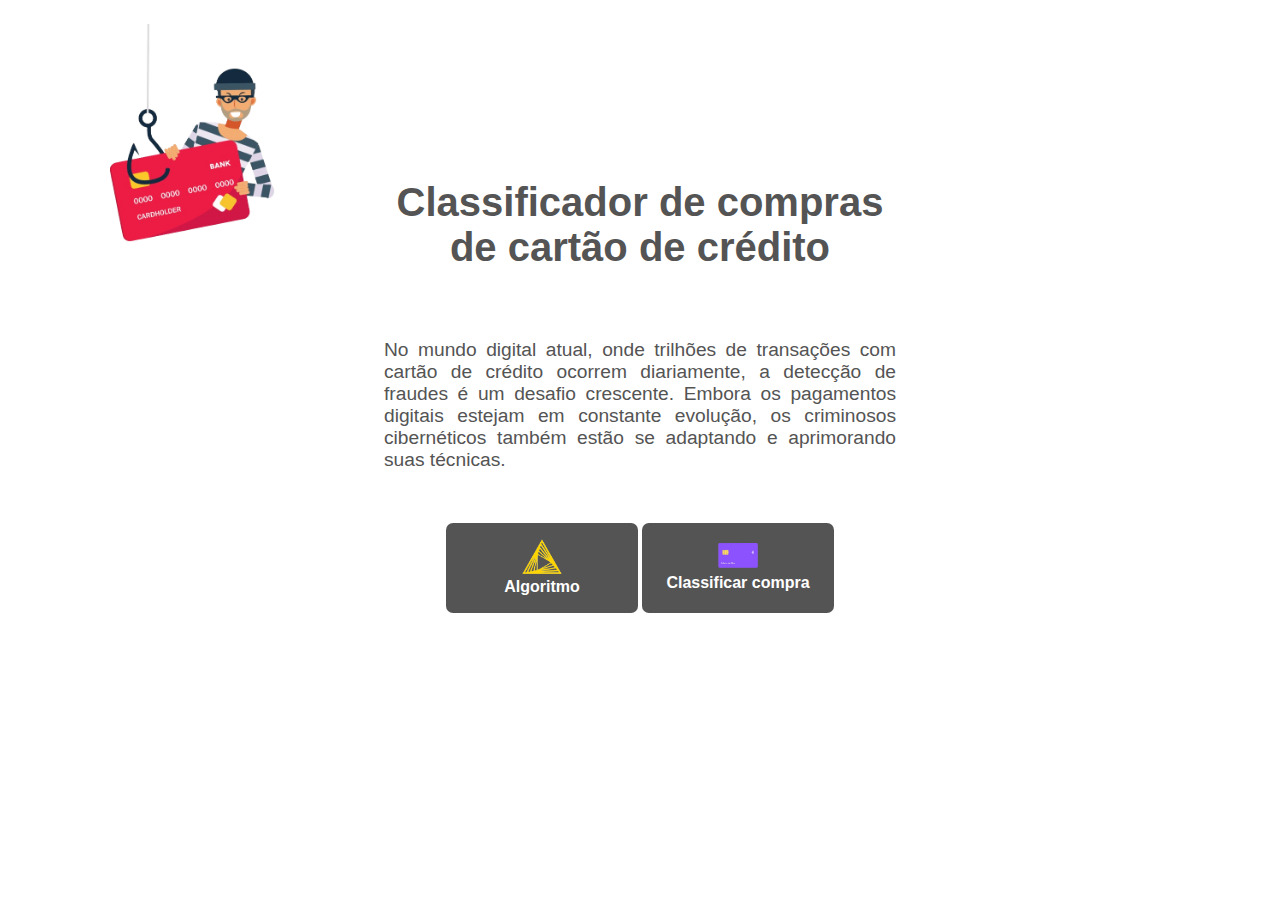
<file: index.html>
<!DOCTYPE html>
<html lang="en">
<head>
    <meta charset="UTF-8">
    <meta name="viewport" content="width=device-width, initial-scale=1.0">
    <link rel="stylesheet" href="styles/index-styles.css">
    <title>Classificador de compras</title>
</head>
<body>
    <div class="home">
        <header>
            <div class="logo-container">
                <a href="https://www.kaggle.com/datasets/dhanushnarayananr/credit-card-fraud" target="_blank"><img src="img/logo.png"></a>
            </div>
            <div class="title-container">
                Classificador de compras de cartão de crédito 
            </div>
            <div class="ajuste">

            </div>
        </header>
        <main>
            <div class="main-text"> 
                No mundo digital atual, onde trilhões de transações com cartão de crédito ocorrem diariamente, a detecção de fraudes é um desafio crescente. Embora os pagamentos digitais estejam em constante evolução, os criminosos cibernéticos também estão se adaptando e aprimorando suas técnicas.
            </div>
            <div class="main-links">
                <a href="infos.html">
                    <button>
                        <span>
                            <img class="knime-logo" src="img/knime-logo.png">
                        </span>
                        <span>
                            Algoritmo
                        </span>
                    </button>
                </a>
                <a href="classification.html">
                    <button>
                        <span>
                            <img class="card-icon" src="img/card-icon.png">
                        </span>
                        <span>
                            Classificar compra
                        </span>
                    </button>
                </a>
            </div>  
        </main>

    </div>
</body>
</html>
</file>
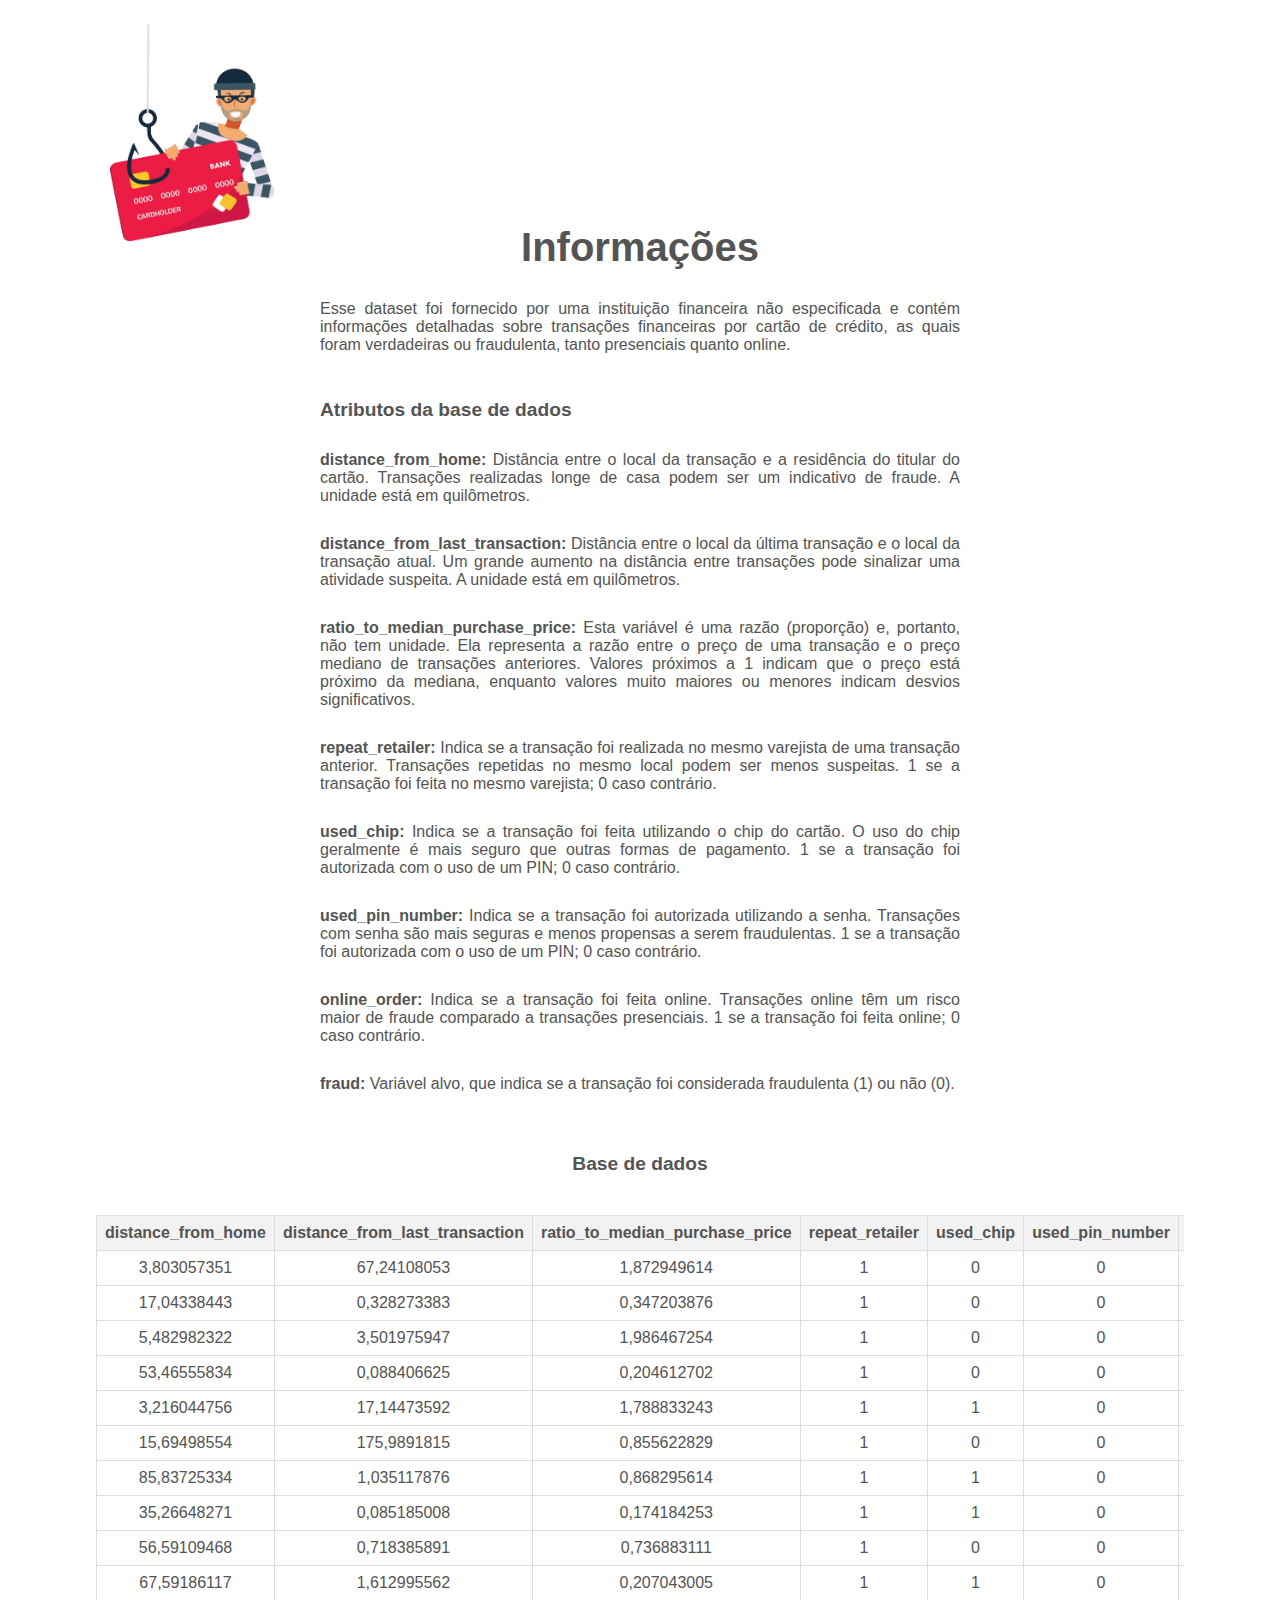
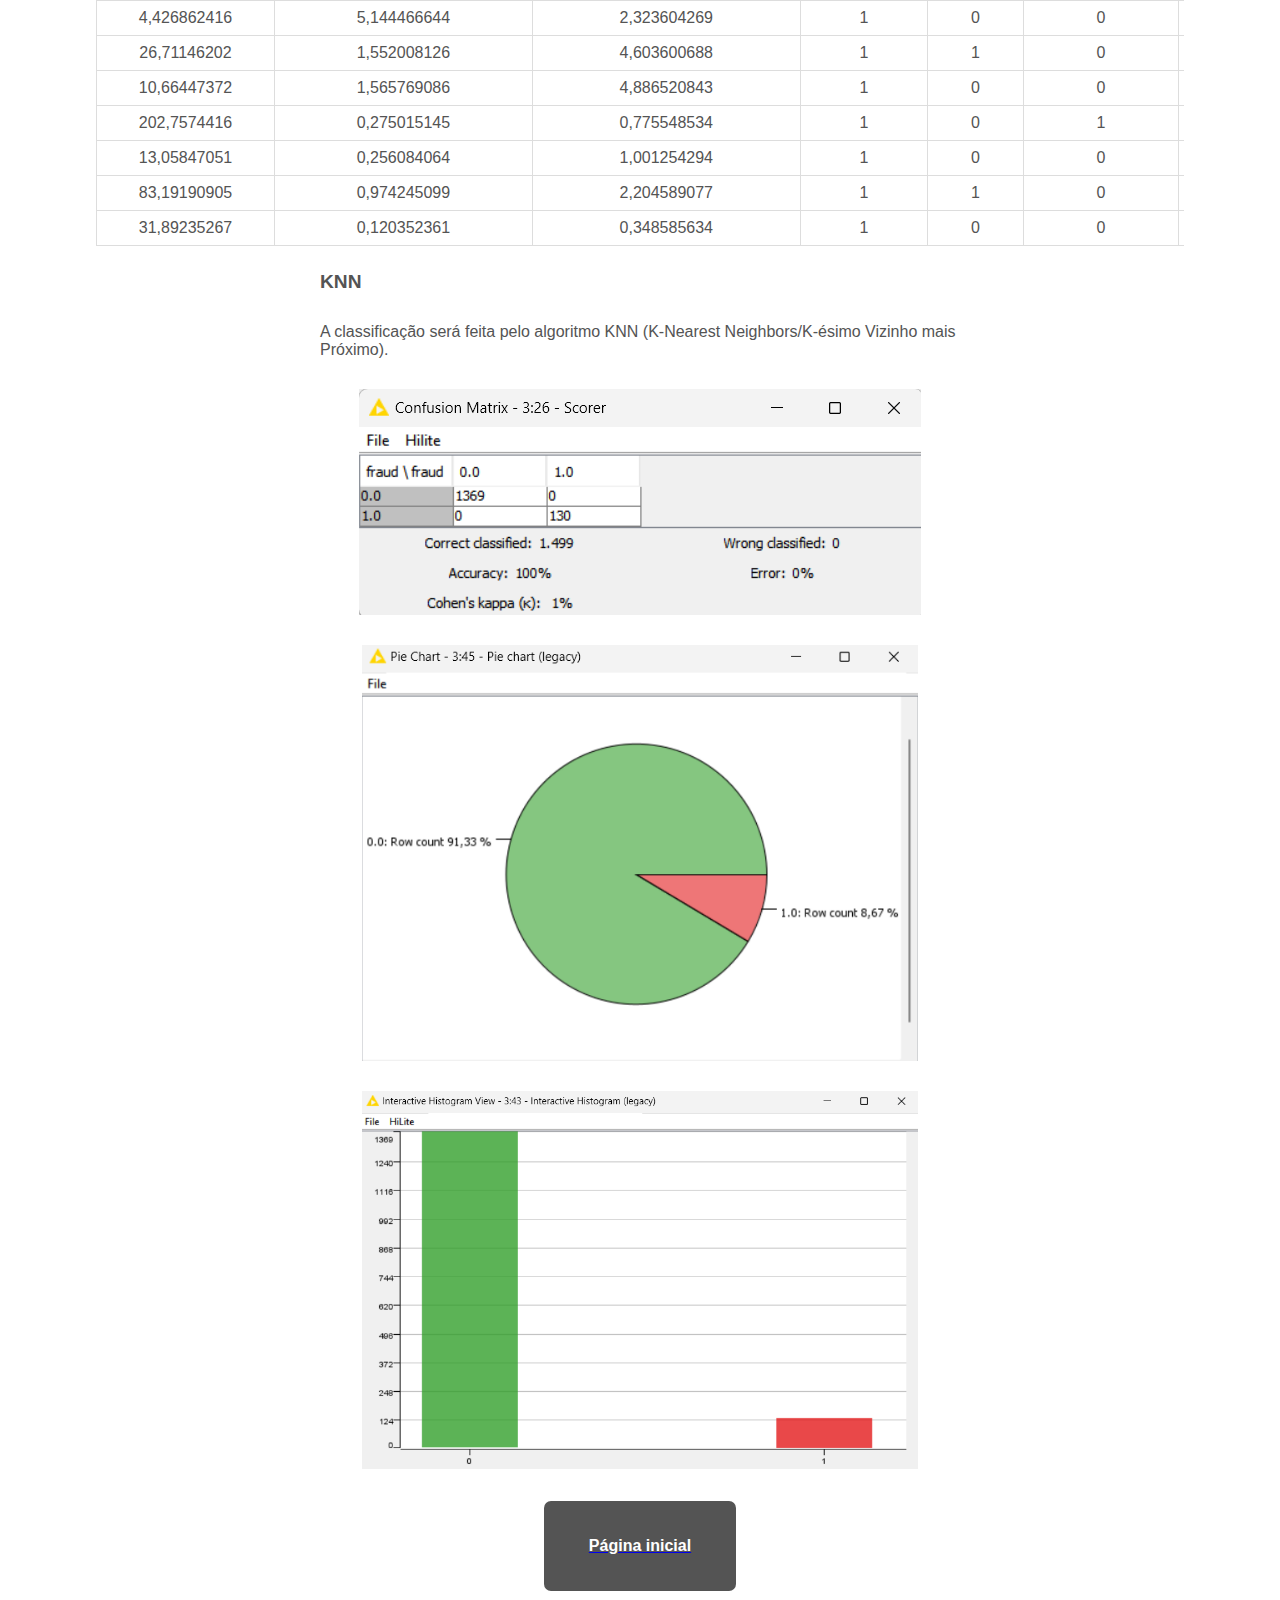
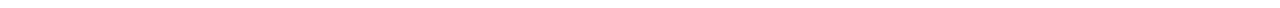
<file: infos.html>
<!DOCTYPE html>
<html lang="en">
<head>
    <meta charset="UTF-8">
    <meta name="viewport" content="width=device-width, initial-scale=1.0">
    <link rel="stylesheet" href="styles/infos-styles.css">
    <title>Classificador de compras</title>
</head>
<body>
    <header>
        <div class="logo-container">
            <a href="https://www.kaggle.com/datasets/dhanushnarayananr/credit-card-fraud" target="_blank">
                <img src="img/logo.png" alt="Logo">
            </a>
        </div>
        <div class="title-container">
            Informações 
        </div>
        <div class="ajuste"></div>
    </header>

    <main>
        <div class="dataset-description">
            Esse dataset foi fornecido por uma instituição financeira não especificada e contém informações detalhadas sobre transações financeiras por cartão de crédito, as quais foram verdadeiras ou fraudulenta, tanto presenciais quanto online.
        </div>

        <div class="attributes-description">
            <div class="attributes-description-title">
                Atributos da base de dados
            </div>

            <div class="attribute-list">
                <ul>
                    <li><span class="attribute-list-title">distance_from_home: </span>Distância entre o local da transação e a residência do titular do cartão. Transações realizadas longe de casa podem ser um indicativo de fraude. A unidade está em quilômetros. </li>
                </ul>
                <ul>
                    <li><span class="attribute-list-title">distance_from_last_transaction: </span>Distância entre o local da última transação e o local da transação atual. Um grande aumento na distância entre transações pode sinalizar uma atividade suspeita. A unidade está em quilômetros. </li>
                </ul>
                <ul>
                    <li><span class="attribute-list-title">ratio_to_median_purchase_price: </span>Esta variável é uma razão (proporção) e, portanto, não tem unidade. Ela representa a razão entre o preço de uma transação e o preço mediano de transações anteriores. Valores próximos a 1 indicam que o preço está próximo da mediana, enquanto valores muito maiores ou menores indicam desvios significativos.</li>
                </ul>
                <ul>
                    <li><span class="attribute-list-title">repeat_retailer: </span>Indica se a transação foi realizada no mesmo varejista de uma transação anterior. Transações repetidas no mesmo local podem ser menos suspeitas. 1 se a transação foi feita no mesmo varejista; 0 caso contrário.</li>
                </ul>
                <ul>
                    <li><span class="attribute-list-title">used_chip:  </span>Indica se a transação foi feita utilizando o chip do cartão. O uso do chip geralmente é mais seguro que outras formas de pagamento. 1 se a transação foi autorizada com o uso de um PIN; 0 caso contrário.</li>
                </ul>
                <ul>
                    <li><span class="attribute-list-title">used_pin_number: </span>Indica se a transação foi autorizada utilizando a senha. Transações com senha são mais seguras e menos propensas a serem fraudulentas. 1 se a transação foi autorizada com o uso de um PIN; 0 caso contrário.</li>
                </ul>
                <ul>
                    <li><span class="attribute-list-title">online_order: </span>Indica se a transação foi feita online. Transações online têm um risco maior de fraude comparado a transações presenciais. 1 se a transação foi feita online; 0 caso contrário.</li>
                </ul>
                <ul>
                    <li><span class="attribute-list-title">fraud: </span>Variável alvo, que indica se a transação foi considerada fraudulenta (1) ou não (0).</li>
                </ul>
            </div>
        </div>

        <div class="knn-description">
            <div class="attributes-description-title">
                Base de dados
            </div>
        </div>

        <div class="table-container">
            <table>
                <thead>
                    <tr>
                        <th>distance_from_home</th>
                        <th>distance_from_last_transaction</th>
                        <th>ratio_to_median_purchase_price</th>
                        <th>repeat_retailer</th>
                        <th>used_chip</th>
                        <th>used_pin_number</th>
                        <th>online_order</th>
                        <th>fraud</th>
                    </tr>
                </thead>
                <tbody>
                    <tr><td>3,803057351</td><td>67,24108053</td><td>1,872949614</td><td>1</td><td>0</td><td>0</td><td>1</td><td>1</td></tr>
                    <tr><td>17,04338443</td><td>0,328273383</td><td>0,347203876</td><td>1</td><td>0</td><td>0</td><td>1</td><td>0</td></tr>
                    <tr><td>5,482982322</td><td>3,501975947</td><td>1,986467254</td><td>1</td><td>0</td><td>0</td><td>0</td><td>0</td></tr>
                    <tr><td>53,46555834</td><td>0,088406625</td><td>0,204612702</td><td>1</td><td>0</td><td>0</td><td>1</td><td>0</td></tr>
                    <tr><td>3,216044756</td><td>17,14473592</td><td>1,788833243</td><td>1</td><td>1</td><td>0</td><td>1</td><td>0</td></tr>
                    <tr><td>15,69498554</td><td>175,9891815</td><td>0,855622829</td><td>1</td><td>0</td><td>0</td><td>1</td><td>1</td></tr>
                    <tr><td>85,83725334</td><td>1,035117876</td><td>0,868295614</td><td>1</td><td>1</td><td>0</td><td>1</td><td>0</td></tr>
                    <tr><td>35,26648271</td><td>0,085185008</td><td>0,174184253</td><td>1</td><td>1</td><td>0</td><td>1</td><td>0</td></tr>
                    <tr><td>56,59109468</td><td>0,718385891</td><td>0,736883111</td><td>1</td><td>0</td><td>0</td><td>1</td><td>0</td></tr>
                    <tr><td>67,59186117</td><td>1,612995562</td><td>0,207043005</td><td>1</td><td>1</td><td>0</td><td>0</td><td>0</td></tr>
                    <tr><td>4,426862416</td><td>5,144466644</td><td>2,323604269</td><td>1</td><td>0</td><td>0</td><td>1</td><td>0</td></tr>
                    <tr><td>26,71146202</td><td>1,552008126</td><td>4,603600688</td><td>1</td><td>1</td><td>0</td><td>1</td><td>1</td></tr>
                    <tr><td>10,66447372</td><td>1,565769086</td><td>4,886520843</td><td>1</td><td>0</td><td>0</td><td>1</td><td>1</td></tr>
                    <tr><td>202,7574416</td><td>0,275015145</td><td>0,775548534</td><td>1</td><td>0</td><td>1</td><td>1</td><td>0</td></tr>
                    <tr><td>13,05847051</td><td>0,256084064</td><td>1,001254294</td><td>1</td><td>0</td><td>0</td><td>0</td><td>0</td></tr>
                    <tr><td>83,19190905</td><td>0,974245099</td><td>2,204589077</td><td>1</td><td>1</td><td>0</td><td>1</td><td>0</td></tr>
                    <tr><td>31,89235267</td><td>0,120352361</td><td>0,348585634</td><td>1</td><td>0</td><td>0</td><td>1</td><td>0</td></tr>
                </tbody>
            </table>
        </div>

        <div class="attributes-description">
            <div class="attributes-description-title">
                KNN
            </div>

            <div class="knn-description">
                A classificação será feita pelo algoritmo KNN (K-Nearest Neighbors/K-ésimo Vizinho mais Próximo).
            </div>

            <div class="knn-scorer">
                <img src="img/scorer.png">
            </div>

            <div class="knn-pie-chart">
                <img src="img/pie-chart.png">
            </div>

            <div class="knn-histograma">
                <img src="img/histograma.png">
            </div>

            <div class="index-button">
                <a href="index.html">
                    <button>
                        <span>
                            Página inicial
                        </span>
                    </button>
                </a>
            </div>
        </div>
    </main>
</body>
</html>
</file>
<file: styles/index-styles.css>
* {
    margin: 0;
    padding: 0;
    font-family: Arial, Helvetica, sans-serif;
}

body {
    height: 100vh;
    width: 100vw;
}

header {
    height: 30vh;
    width: 100vw;
    /* background-color: aqua; */
    display: flex;
    align-items: center;
    justify-content: center;
}

.logo-container {
    width: 30vw;
    height: 30vh;
    /* background-color: blue; */
    display: flex;
    justify-content: center;
    align-items: center;
}

.logo-container img {
    width: 165px;
}

.title-container {
    height: 30vh;
    width: 40vw;
    /* background-color: blueviolet; */
    display: flex;
    justify-content: center;
    align-items: end;
    font-size: 2.5rem;
    font-weight: bold;
    text-align: center;
    color: #545454;
}

.ajuste {
    width: 30vw;
    height: 30vh;
}

main {
    width: 100vw;
    height: 40vh;
    /* background-color: blue; */
    display: flex;
    justify-content: center;
    align-items: center;
    flex-direction: column;
    margin-top: 30px;
}

.main-text {
    width: 40vw;
    height: 15vh;
    font-size: 1.2rem;
    color: #545454;
    text-align: justify;
    /* background-color: aquamarine; */
    padding: 20px;
    /* border-top: 3px solid #545454;
    border-left: 3px solid #545454;
    border-right: 3px solid #545454;
    border-top-left-radius: 8px;
    border-top-right-radius: 8px; */
}

.main-links {
    width: 40vw;
    height: 12vh;
    /* background-color: chocolate; */
    display: flex;
    justify-content: center;
    align-items: center;
    flex-direction: row;
    padding: 20px;
    /* border-bottom: 3px solid #545454;
    border-left: 3px solid #545454;
    border-right: 3px solid #545454;
    border-bottom-left-radius: 8px;
    border-bottom-right-radius: 8px; */
}

.main-links a {
    text-decoration: none;
}

.main-links button {
    width: 15vw;
    height: 10vh;
    background-color: #545454;
    margin: 2px;
    color: white;
    font-size: 1rem;
    font-weight: bold;
    border-radius: 7px;
    cursor: pointer;
    border: none;
    display: flex;
    align-items: center;
    justify-content: center;
    flex-direction: column;
}

.main-links button:hover {
    background-color: #747474;
    transition: 0.5s;
}

.card-icon {
    width: 40px;
    margin-bottom: 2px;
}

.knime-logo {
    width: 40px;
}
</file>
<file: styles/infos-styles.css>
* {
    margin: 0;
    padding: 0;
    font-family: Arial, Helvetica, sans-serif;
    /* color: #545454; */
}

body {
    width: 100vw;
    display: flex;
    flex-direction: column;
    align-items: center;
    overflow-x: hidden; /* Remove a barra de rolagem horizontal da página */
}

header {
    height: 30vh;
    width: 100vw;
    display: flex;
    align-items: center;
    justify-content: center;
    color: #545454;
}

.logo-container {
    width: 30vw;
    height: 30vh;
    display: flex;
    justify-content: center;
    align-items: center;
}

.logo-container img {
    width: 165px;
}

.title-container {
    height: 30vh;
    width: 40vw;
    display: flex;
    justify-content: center;
    align-items: flex-end;
    font-size: 2.5rem;
    font-weight: bold;
    text-align: center;
    color: #545454;
}

.ajuste {
    width: 30vw;
    height: 30vh;
}

main {
    display: flex;
    width: 100vw;
    justify-content: center;
    flex-direction: column;
    align-items: center; /* Centraliza o conteúdo */
    color: #545454;
}

.dataset-description {
    width: 50vw;
    margin: 30px 0 30px 0;
    text-align: justify;
    color: #545454;
}

.attributes-description {
    width: 50vw;
    margin: 15px 15px 0;
    /* background-color: aqua; */
}

.attributes-description-title {
    font-weight: bold;
    font-size: 1.2rem;
}

.attribute-list li {
    list-style-type: none;
    margin: 30px 0 30px 0;
    text-align: justify;
    
}

.attribute-list-title {
    font-weight: bold;
}

.table-container {
    width: 85vw; /* Controla a largura do contêiner da tabela */
    overflow-x: auto; /* Adiciona barra de rolagem apenas para a tabela */
    margin: 10px 0;
}

table {
    width: 100%; /* Adapta a tabela ao tamanho do contêiner */
    border-collapse: collapse;
    background-color: #545454;
    color: #545454;
}

th, td {
    border: 1px solid #ddd;
    padding: 8px;
    text-align: center;
    background-color: #fff; /* Cor de fundo para células */
}

th {
    background-color: #f2f2f2;
}

.knn-description {
    margin: 30px 0 30px 0;
    color: #545454;
}

.knn-scorer {
    /* background-color: aqua; */
    display: flex;
    justify-content: center;
    align-items: center;
}

.knn-pie-chart {
    /* background-color: aqua; */
    display: flex;
    justify-content: center;
    align-items: center;
    margin: 30px 0 30px 0;
}

.knn-pie-chart img {
    width: 556px;
}

.knn-histograma {
    /* background-color: aqua; */
    display: flex;
    justify-content: center;
    align-items: center;
    margin: 30px 0 30px 0;
}

.knn-histograma img {
    width: 556px;
}

.index-button {
    color: white;
    display: flex;
    justify-content: center;
    align-items: center;
    margin-bottom: 15px;
}

.index-button button {
    width: 15vw;
    height: 10vh;
    background-color: #545454;
    margin: 2px;
    color: white;
    font-size: 1rem;
    font-weight: bold;
    border-radius: 7px;
    cursor: pointer;
    border: none;
    display: flex;
    align-items: center;
    justify-content: center;
    flex-direction: column;
}

.index-button button:hover {
    background-color: #747474;
    transition: 0.5s;
}
</file>
